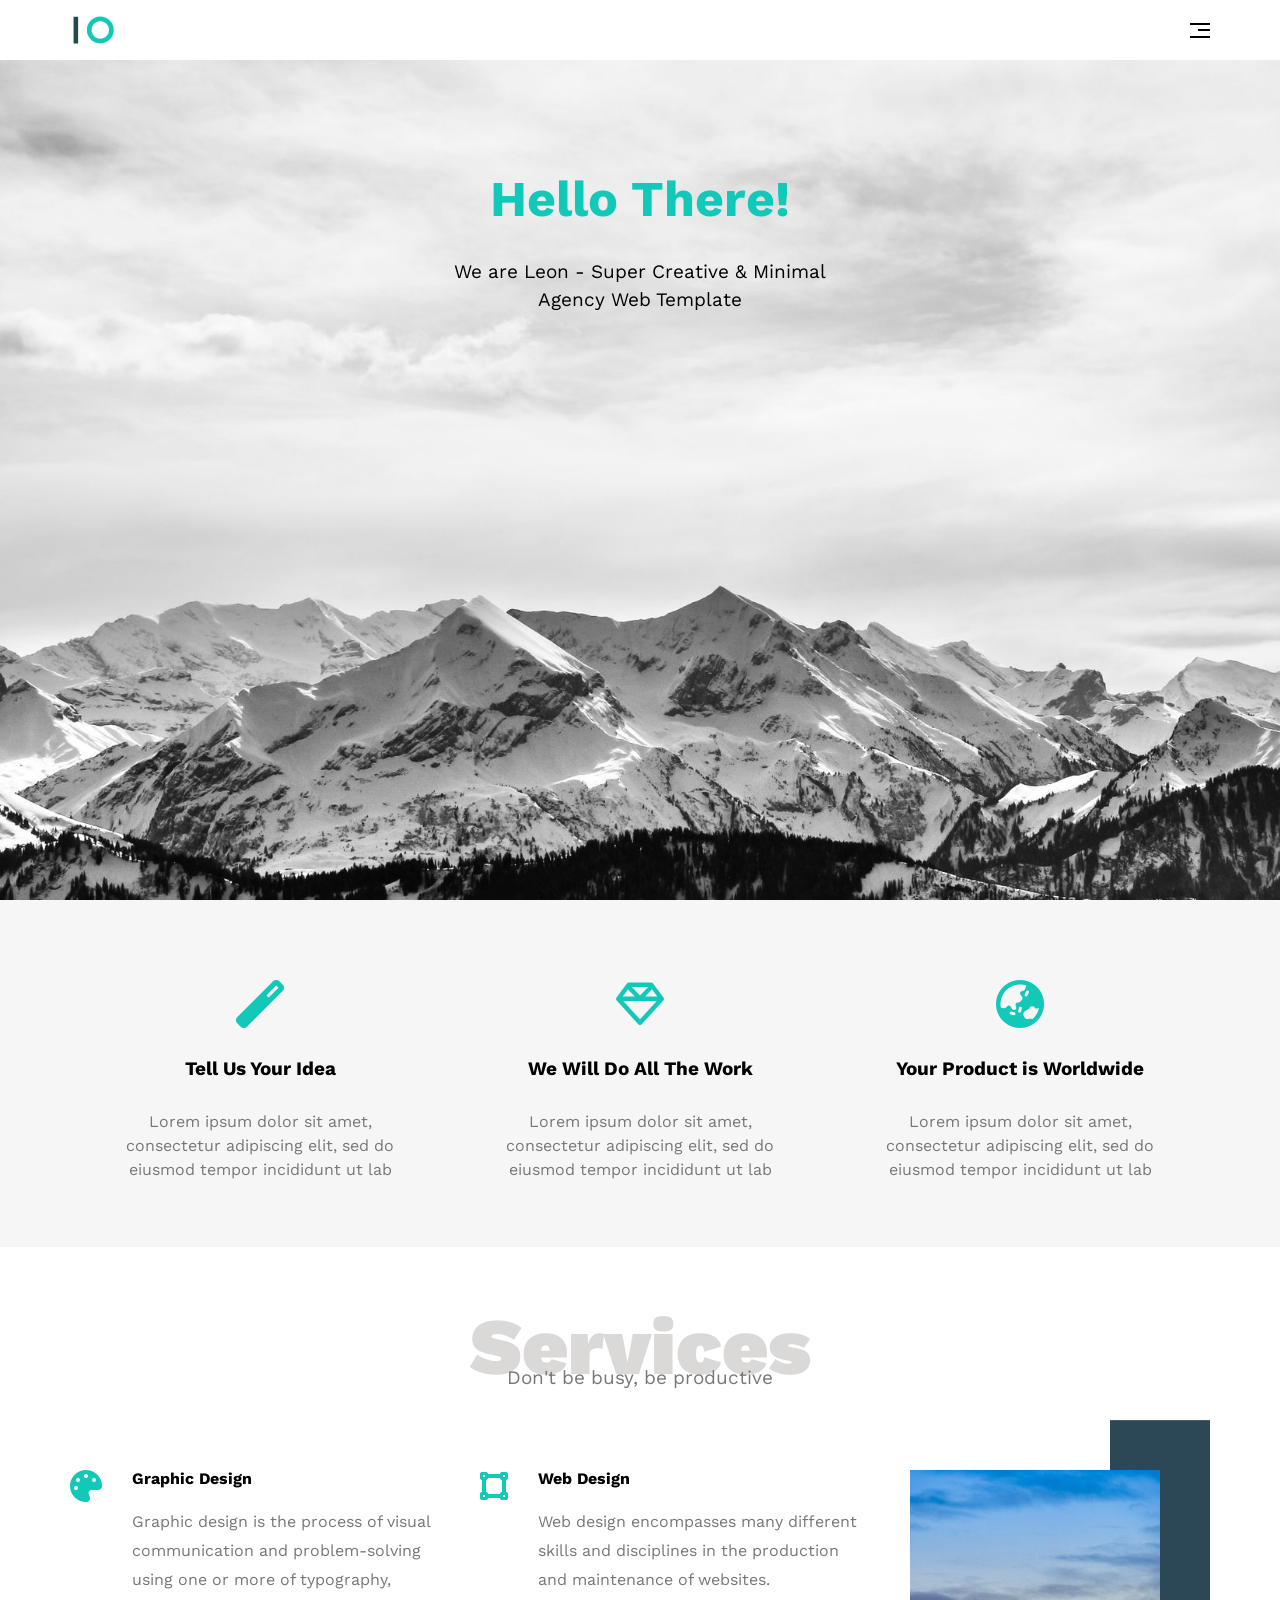
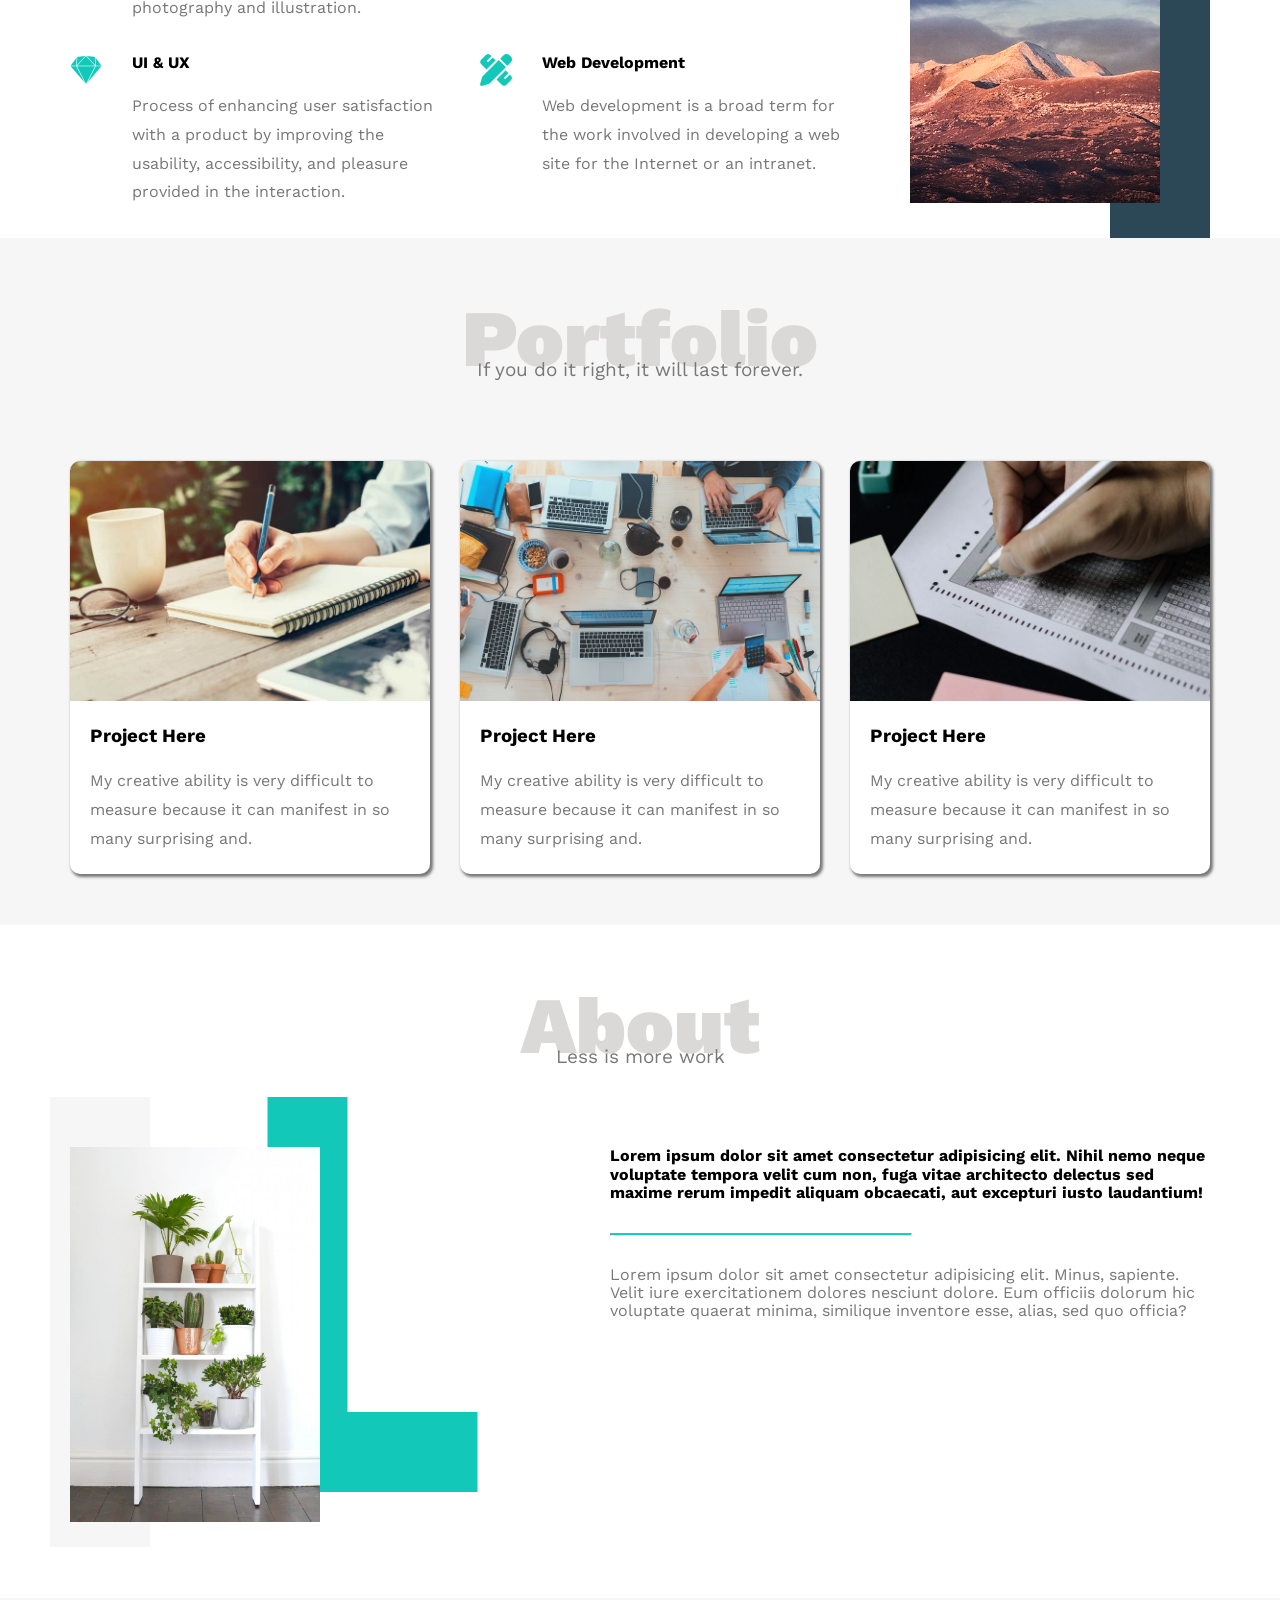
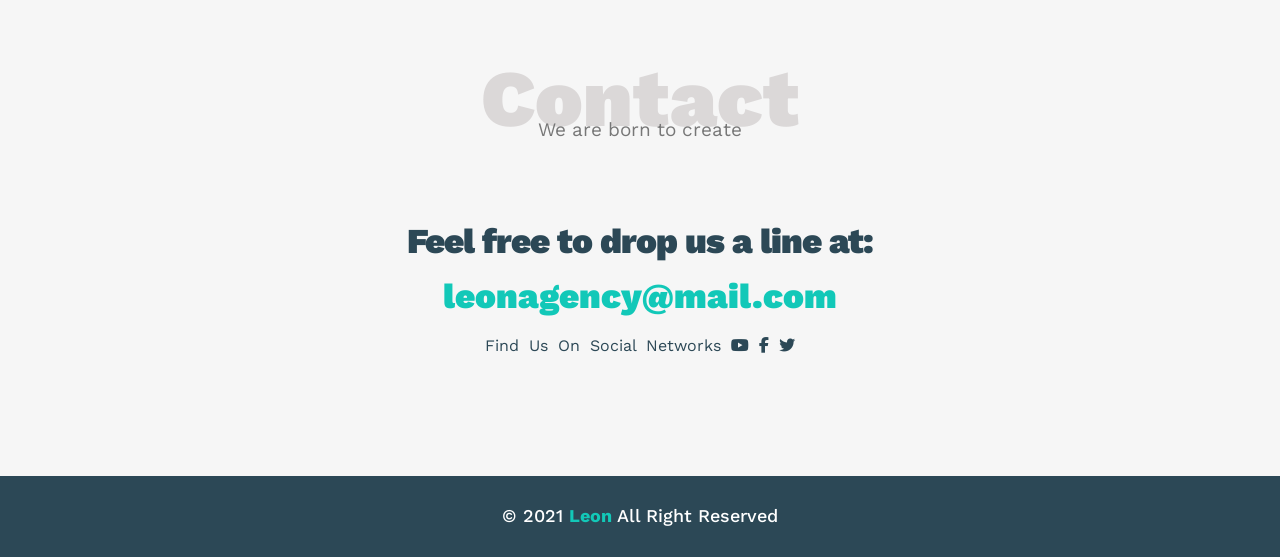
<file: index.html>
<!DOCTYPE html>
<html lang="en">
  <head>
    <meta charset="UTF-8" />
    <meta name="viewport" content="width=device-width, initial-scale=1.0" />
    <title>Leon Template One</title>
    <!-- Main Template CSS File -->
    <!-- Render All Elements Normally -->
    <link rel="stylesheet" href="CSS/normalize.css" />
    <!-- Google Fonts -->
    <link rel="preconnect" href="https://fonts.googleapis.com" />
    <link rel="preconnect" href="https://fonts.gstatic.com" crossorigin />
    <link
      href="https://fonts.googleapis.com/css2?family=Work+Sans:ital,wght@0,100..900;1,100..900&display=swap"
      rel="stylesheet"
    />
    <!-- Font Awesome -->
    <link
      rel="stylesheet"
      href="CSS/all.min.css"
    />
    <link rel="stylesheet" href="CSS/Template1.css" />
  </head>
  <body>
    <!-- Start Header -->
    <div class="header">
      <div class="container">
        <img class="logo" src="./images/logo.png" alt="" />
        <div class="links">
          <div class="icon">
            <span></span>
            <span></span>
            <span></span>
          </div>
          <ul>
            <li><a href="#services">Services</a></li>
            <li><a href="#portfolio">Portfolio</a></li>
            <li><a href="#about">About</a></li>
            <li><a href="#contact">Contact</a></li>
          </ul>
        </div>
      </div>
    </div>
    <!-- End Header -->
    <!-- Start Landing -->
    <div class="landing">
      <div class="intro-text">
        <h2>hello there!</h2>
        <p>We are Leon - Super Creative & Minimal Agency Web Template</p>
      </div>
    </div>
    <!-- End Landing -->
    <!-- Start Features -->
    <div class="features">
      <div class="container">
        <div>
          <i class="fas fa-magic fa-3x"></i>
          <h4>Tell Us Your Idea</h4>
          <p>
            Lorem ipsum dolor sit amet, consectetur adipiscing elit, sed do
            eiusmod tempor incididunt ut lab
          </p>
        </div>
        <div>
          <i class="far fa-gem fa-3x"></i>
          <h4>We Will Do All The Work</h4>
          <p>
            Lorem ipsum dolor sit amet, consectetur adipiscing elit, sed do
            eiusmod tempor incididunt ut lab
          </p>
        </div>
        <div>
          <i class="fas fa-globe-asia fa-3x"></i>
          <h4>Your Product is Worldwide</h4>
          <p>
            Lorem ipsum dolor sit amet, consectetur adipiscing elit, sed do
            eiusmod tempor incididunt ut lab
          </p>
        </div>
      </div>
    </div>
    <!-- End Features -->
    <!-- Start Services -->
    <div class="services">
      <div class="special-heading">
        <h2>Services</h2>
        <p>Don't be busy, be productive</p>
      </div>
      <div class="container">
        <div class="col1">
          <div class="srv">
            <i class="fas fa-palette fa-2x"></i>
            <div>
              <h4>Graphic Design</h4>
              <p>
                Graphic design is the process of visual communication and
                problem-solving using one or more of typography, photography and
                illustration.
              </p>
            </div>
          </div>
          <div class="srv">
            <i class="fas fa-vector-square fa-2x"></i>
            <div>
              <h4>Web Design</h4>
              <p>
                Web design encompasses many different skills and disciplines in
                the production and maintenance of websites.
              </p>
            </div>
          </div>
          <div class="srv">
            <i class="fab fa-sketch fa-2x"></i>
            <div>
              <h4>UI & UX</h4>
              <p>
                Process of enhancing user satisfaction with a product by
                improving the usability, accessibility, and pleasure provided in
                the interaction.
              </p>
            </div>
          </div>
          <div class="srv">
            <i class="fas fa-pencil-ruler fa-2x"></i>
            <div>
              <h4>Web Development</h4>
              <p>
                Web development is a broad term for the work involved in
                developing a web site for the Internet or an intranet.
              </p>
            </div>
          </div>
        </div>
        <div class="col2">
          <img src="images/services.jpg" alt="" />
        </div>
      </div>
    </div>
    <!-- End Services -->
    <!-- Start Portfolio -->
    <div class="portfolio">
      <div class="container">
        <div class="special-heading">
          <h2>Portfolio</h2>
          <p>If you do it right, it will last forever.</p>
        </div>
        <div class="content">
          <div class="box">
            <img src="images/portfolio-1.jpg" alt="" />
            <div class="text">
              <h3>Project Here</h3>
              <p>
                My creative ability is very difficult to measure because it can
                manifest in so many surprising and.
              </p>
            </div>
          </div>
          <div class="box">
            <img src="images/portfolio-2.jpg" alt="" />
            <div class="text">
              <h3>Project Here</h3>
              <p>
                My creative ability is very difficult to measure because it can
                manifest in so many surprising and.
              </p>
            </div>
          </div>
          <div class="box">
            <img src="images/portfolio-3.jpg" alt="" />
            <div class="text">
              <h3>Project Here</h3>
              <p>
                My creative ability is very difficult to measure because it can
                manifest in so many surprising and.
              </p>
            </div>
          </div>
        </div>
      </div>
    </div>
    <!-- End Portfolio -->
    <!-- Start About -->
    <div class="about">
      <div class="container">
        <div class="special-heading">
          <h2>About</h2>
          <p>Less is more work</p>
        </div>
        <div class="about-content">
          <div class="image">
            <img src="images/about.jpg" alt="" />
          </div>
          <div class="text">
            <p>
              Lorem ipsum dolor sit amet consectetur adipisicing elit. Nihil
              nemo neque voluptate tempora velit cum non, fuga vitae architecto
              delectus sed maxime rerum impedit aliquam obcaecati, aut excepturi
              iusto laudantium!
            </p>
            <hr />
            <p>
              Lorem ipsum dolor sit amet consectetur adipisicing elit. Minus,
              sapiente. Velit iure exercitationem dolores nesciunt dolore. Eum
              officiis dolorum hic voluptate quaerat minima, similique inventore
              esse, alias, sed quo officia?
            </p>
          </div>
        </div>
      </div>
    </div>
    <!-- End About -->
    <!-- Start Contact -->
    <div class="contact">
      <div class="container">
        <div class="special-heading">
          <h2>Contact</h2>
          <p>We are born to create</p>
        </div>
        <div class="contact-content">
          <p class="label">Feel free to drop us a line at:</p>
          <a href="mailto:leonagency@mail.com?subject=Contact" class="link"
            >leonagency@mail.com</a
          >
          <p class="social">
            Find Us On Social Networks
            <i class="fab fa-youtube"></i>
            <i class="fab fa-facebook-f"></i>
            <i class="fab fa-twitter"></i>
          </p>
        </div>
      </div>
    </div>
    <!-- End Contact -->
    <!-- Start Footer -->
    <footer>© 2021 <span>Leon</span> All Right Reserved</footer>
    <!-- End Footer -->
  </body>
</html>
</file>
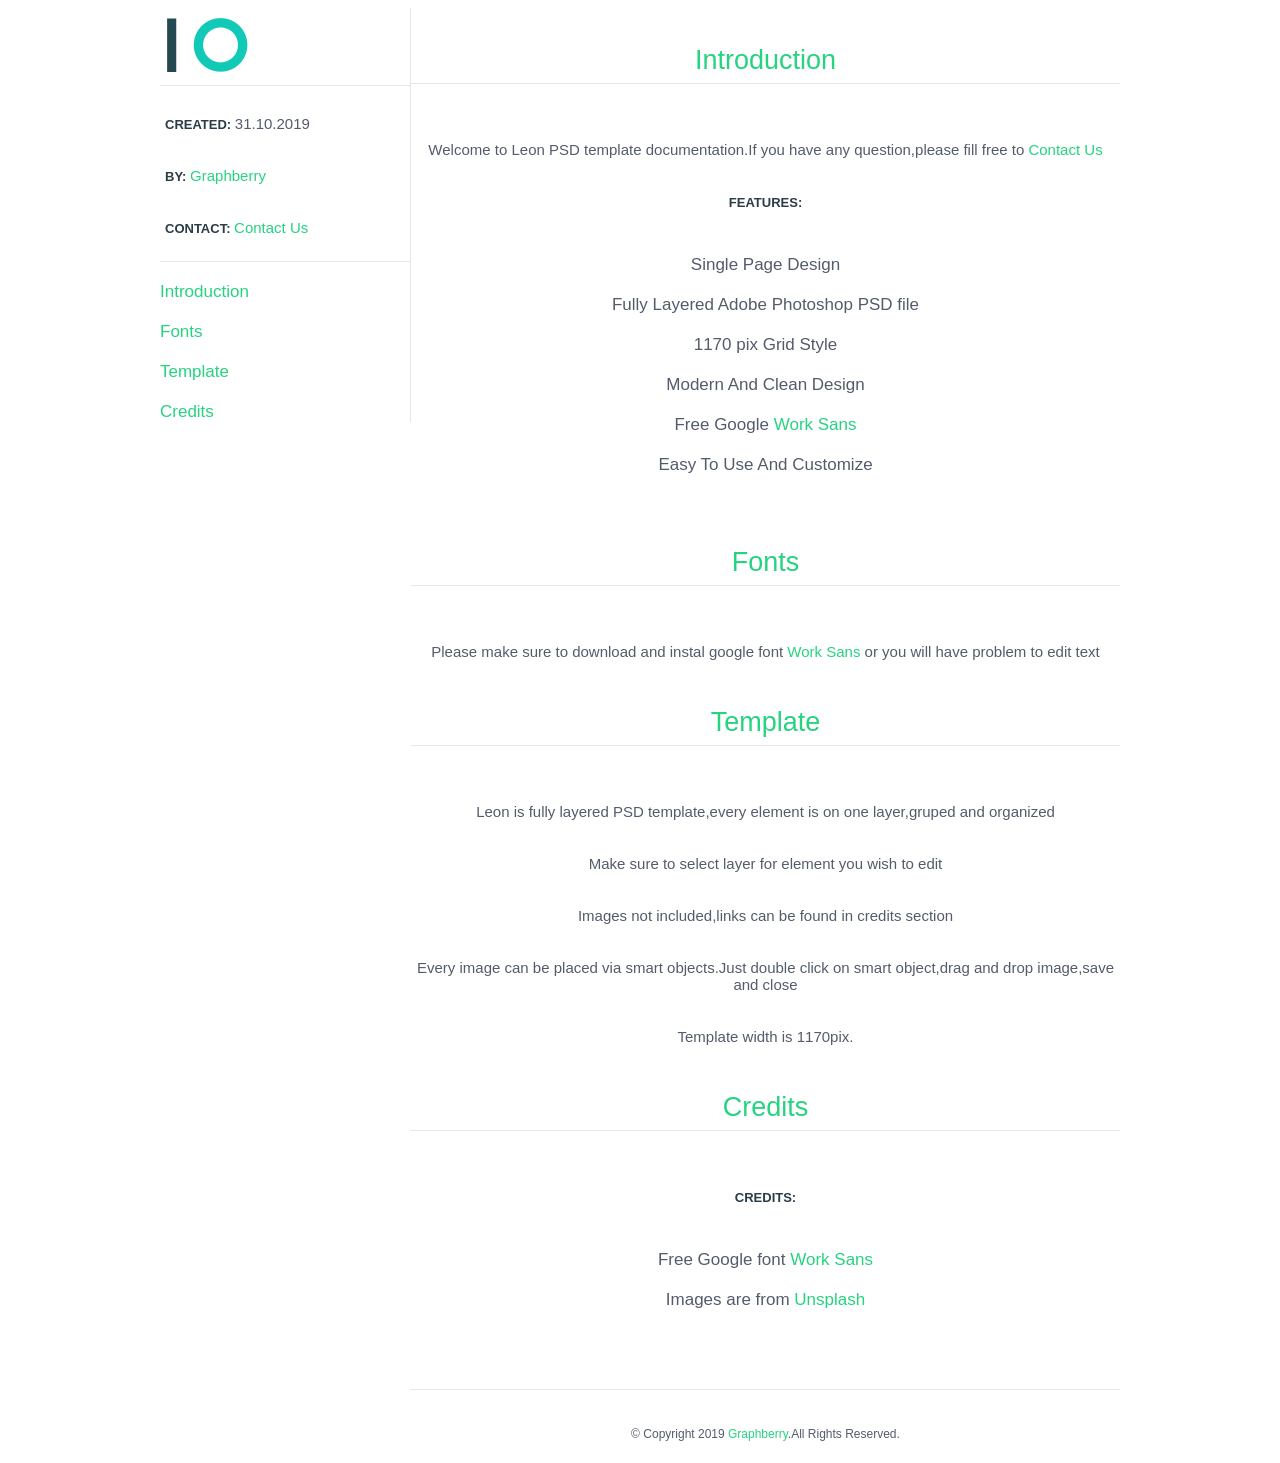
<file: Help/Help.html>
<!DOCTYPE html>
<html>
<head>
	<meta charset="utf-8">
	<title>Leon - Simple Agency PSD Template</title>
    <link rel="stylesheet" href="assets/style.css">
</head>
<body>
	<div class="container">
		<div class="side">
			<div class="info">
				<a href="http://www.graphberry.com"><img src="assets/logo.png"></a>
				<p><b>CREATED: </b> 31.10.2019</p>
				<p><b>BY: </b><a href="http://www.graphberry.com"> Graphberry</a></p>
				<p><b>CONTACT: </b><a href="http://www.graphberry.com/pages/contact"> Contact Us</a></p>
			</div>
			<div class="menu">
				<li>
					<a href="#1">Introduction</a>
				</li>
				<li>
					<a href="#2">Fonts</a>
				</li>
				<li>
					<a href="#3">Template</a>
				</li>
				<li>
					<a href="#4">Credits</a>
				</li>
			</div>
		</div>
		<div class="content">
			<div id="1">
			    <p class="title">Introduction</p>
				<div class="intro-info">
					<p>Welcome to Leon PSD template documentation.If you have any question,please fill free to <a href="http://www.graphberry.com/pages/contact">Contact Us</a></p>
				<p><b>FEATURES: </b>
					<li>Single Page Design</li>
					<li>Fully Layered Adobe Photoshop PSD file</li>
					<li>1170 pix Grid Style</li>
					<li>Modern And Clean Design</li>
					<li>Free Google <a href="https://fonts.google.com/specimen/Work+Sans?selection.family=Work+Sans">Work Sans</a></li>
					<li>Easy To Use And Customize</li>
				</p>
				</div>
		    </div>

			<div id="2">
			    <p class="title">Fonts</p>
				<div class="intro-info">
					<p>Please make sure to download and instal google font <a href="https://fonts.google.com/specimen/Work+Sans?selection.family=Work+Sans">Work Sans</a> or you will have problem to edit text</p>
				</div>
		    </div>

			<div id="3">
			    <p class="title">Template</p>
				<div class="intro-info">
					<p>Leon is fully layered PSD template,every element is on one layer,gruped and organized</p>
					<p>Make sure to select layer for element you wish to edit</p>
                    <p>Images not included,links can be found in credits section</p>
                    <p>Every image can be placed via smart objects.Just double click on smart object,drag and drop image,save and close</p>
                    <p>Template width is 1170pix.</p>
				</div>
		    </div>

			<div id="4">
			    <p class="title">Credits</p>
				<div class="intro-info">
					<p><b>CREDITS:</b>
						<li>Free Google font <a href="https://fonts.google.com/specimen/Work+Sans?selection.family=Work+Sans">Work Sans</a></li>
                        <li>Images are from <a href="https://unsplash.com/">Unsplash</a></li>
                    </p>
				</div>
		    </div>

			<div>
				<p class="title"></p>
				<div class="footer">
					<p>© Copyright 2019 <a href="http://www.graphberry.com">Graphberry</a>.All Rights Reserved.</p>
				</div>
			</div>
		</div>
	</div>






</body>
</html>
</file>
<file: CSS/Template1.css>
/* Start Variables */
:root {
  --main-color: #12c8b8;
  --section-background: #f6f6f6;
  --color: #777;
  --section-padding: 60px;
  --secondary-color: #2c4856;
}
/* End Variables */
/* Start Global Rules */
* {
  padding: 0;
  margin: 0;
  box-sizing: border-box;
  list-style: none;
}
body {
  font-family: "Work Sans", sans-serif;
}
.container {
  padding: 1px 15px;

  margin-inline: auto;
}
/* Small */
@media (min-width: 768px) {
  .container {
    width: 750px;
  }
}
/* Medium */
@media (min-width: 992px) {
  .container {
    width: 970px;
  }
}
/* Large */
@media (min-width: 1200px) {
  .container {
    width: 1170px;
  }
}
/* End Global Rules */
/* Start Component */
.special-heading {
  text-align: center;
  padding-block: 50px;
  margin-block: 30px;
}
.special-heading h2 {
  font-weight: 900;
  font-size: 80px;
  line-height: 0.5;
  color: #dbd8d8;
}
.special-heading p {
  color: var(--color);
  font-size: 19px;
}
@media (max-width: 567px) {
  .special-heading h2 {
    font-size: 60px;
    line-height: 0.4;
  }
}
/* End Component */
/* Start Header */
.header .container {
  display: flex;
  justify-content: space-between;
  padding: 15px;
}
.header .container .logo {
  height: 30px;
}
.header .links {
  position: relative;
  display: flex;
  align-items: center;
}
.header .links:hover ul {
  display: block;
}
.header .links:hover .icon span:nth-child(2) {
  width: 100%;
}
.header .links .icon {
  width: 20px;
  height: 15px;
  display: flex;
  flex-direction: column;
  justify-content: space-between;
  align-items: flex-end;
}
.icon span {
  height: 2px;
  width: 100%;
  background-color: black;
}
.icon span:nth-child(2) {
  width: 60%;
  transition: all 0.3s;
}
.header .links ul {
  width: 200px;
  position: absolute;
  right: -5px;
  top: 40px;
  display: none;
}
.header .links ul::before {
  content: "";
  width: 0;
  height: 0;
  border: 10px solid;
  border-color: transparent transparent #eee transparent;
  position: absolute;
  top: -20px;
  right: 5px;
}
.header .links ul li {
  padding: 20px;
  border-bottom: 1px solid #b4b4b4;
  background-color: #eee;
}
.header .links ul li:hover a {
  margin-left: 5px;
}
.header .links ul li:last-child {
  border: none;
}
.header .links ul li a {
  text-decoration: none;
  color: #4c4c4c;
  transition: all 0.3s;
}
/* End Header */
/* Start Landing */
.landing {
  height: calc(100vh - 60px);
  text-align: center;
  background-image: url("../images/landing.jpg");
  background-size: cover;
  background-repeat: no-repeat;
}
.landing .intro-text {
  width: 400px;
  margin-inline: auto;
  padding: 10px;
  max-width: 100%;
}
.landing h2 {
  margin-block: 100px 30px;
  color: var(--main-color);
  font-size: 50px;
  text-transform: capitalize;
  font-weight: bold;
}
.landing p {
  line-height: 1.5;
  font-size: 19px;
}
/* End Landing */
/* Start Features */
.features {
  background-color: var(--section-background);
}
.features .container {
  display: flex;
  justify-content: space-between;
  padding-block: 50px;
  flex-wrap: wrap;
}
.features .container div {
  text-align: center;
  width: 300px;
  padding: 15px;
  max-width: 100%;
  margin-inline: auto;
}
/* @media (max-width: 644px) {
  .features .container div {
    margin-inline: auto;
  }
} */
.features .container i {
  color: var(--main-color);
  margin: 15px;
}
.features .container h4 {
  margin-block: 15px 30px;
  font-size: 19px;
}
.features .container p {
  line-height: 1.5;
  color: #777;
}
/* End Features */
/* Start Services */
.services {
  margin: 30px;
}
.services .container {
  display: flex;
  /* position: relative; */
}
.services .container .col1 {
  display: grid;
  grid-template-columns: repeat(auto-fill, minmax(300px, 1fr));
  gap: 30px;
}
.services .container .col2 {
  width: 250px;
  display: none;
  margin-inline: 50px;
  position: relative;
}
@media (min-width: 1200px) {
  .services .container .col2 {
    display: block;
  }
}
.services .container .col2::after {
  content: "";
  position: absolute;
  top: 50%;
  right: 0%;
  transform: translate(50%, -50%);
  width: 100px;
  height: calc(100% + 100px);
  background-color: var(--secondary-color);
  z-index: -1;
}
.services .container img {
  width: 250px;
}
.services .container .srv {
  display: flex;
  gap: 30px;
  max-width: 100%;
}
.services .container .srv i {
  color: var(--main-color);
}
.services .container .srv h4 {
  margin-bottom: 20px;
}
@media (max-width: 567px) {
  .services .container .srv {
    display: block;
    text-align: center;
  }
  .services .container .srv h4 {
    margin-block: 20px;
  }
  .services .container {
    grid-template-columns: repeat(auto-fill, minmax(225px, 1fr));
  }
}
.services .container .srv p {
  line-height: 1.8;
  color: var(--color);
}
/* End Services */
/* Start Portfolio */
.portfolio {
  background-color: var(--section-background);
  padding-bottom: 50px;
}
/* .portfolio .container {

} */
.portfolio .container .content {
  display: grid;
  grid-template-columns: repeat(auto-fill, minmax(300px, 1fr));
  gap: 30px;
}
.portfolio .container .content .box {
  background-color: white;
  border-radius: 10px;
  box-shadow: 2px 2px 3px 1px var(--color);
  overflow: hidden;
}
.portfolio .content .box img {
  width: 100%;
}
.portfolio .content .box .text {
  padding: 20px;
}
.portfolio .content .box h3 {
  margin-bottom: 20px;
}
.portfolio .content .box p {
  line-height: 1.8;
  color: var(--color);
}
/* End Portfolio */
/* Start About */
.about {
  margin-bottom: 100px;
}
.about .container .about-content {
  display: flex;
  flex-wrap: wrap;
  justify-content: space-between;
  gap: 100px;
}
@media (max-width: 991px) {
  .about .container .about-content {
    justify-content: center;
    text-align: center;
  }
}
.about .about-content .image {
  width: 250px;
  height: 350px;
  position: relative;
}
.about .about-content .image img {
  max-width: 100%;
}
@media (min-width: 992px) {
  .about .about-content .image::before {
    content: "";
    position: absolute;
    width: 100px;
    height: calc(100% + 100px);
    left: 0;
    top: 50%;
    transform: translate(-20px, -50%);
    z-index: -1;
    background-color: var(--section-background);
  }
  .about .about-content .image::after {
    content: "";
    width: 130px;
    height: 90%;
    position: absolute;
    right: 0;
    top: 0;
    transform: translate(75%, -50px);
    border-left: 80px solid var(--main-color);
    border-bottom: 80px solid var(--main-color);
    z-index: -1;
  }
}
.about .about-content .text {
  width: 600px;
}
@media (min-width: 991px) and (max-width: 1200px) {
  .about .about-content .text {
    width: 450px;
  }
}
.about .about-content .text::after .about .about-content .text p {
  line-height: 1.8;
  padding-bottom: 20px;
}
.about .about-content .text p:first-of-type {
  font-weight: 700;
}
.about .about-content .text p:last-of-type {
  color: var(--color);
}
.about .about-content .text hr {
  background-color: var(--main-color);
  height: 1px;
  width: 50%;
  margin-block: 30px;
}
/* End About */
/* Start Contact */
.contact {
  background-color: var(--section-background);
  padding-bottom: var(--section-padding);
}
.contact .contact-content {
  text-align: center;
  margin-bottom: var(--section-padding);
}
.contact .contact-content .label {
  color: #2c4856;
  font-weight: 900;
  font-size: 35px;
  margin-block: 30px 15px;
  letter-spacing: -1px;
}
.contact .contact-content .link {
  text-decoration: none;
  color: var(--main-color);
  font-size: 35px;
  font-weight: 900;
}
.contact .contact-content .social {
  margin-top: 20px;
  word-spacing: 5px;
  color: var(--secondary-color);
}
@media (max-width: 567px) {
  .contact .contact-content .label,
  .contact .contact-content .link {
    font-size: 25px;
  }
}
/* End Contact */
/* Start Footer */
footer {
  font-size: 18px;
  font-weight: 500;
  text-align: center;
  color: white;
  padding: 30px;
  background-color: var(--secondary-color);
}
footer span {
  color: var(--main-color);
  font-weight: 700;
}
/* End Footer */
</file>
<file: Help/assets/style.css>
.info a {
	text-decoration:none;
	font-family:Arial;
	color:#26D381;
	font-size:15px;
}
a:hover {
	color:#00E1FF;
}
b {
	color:#2B3C47;
	font-family:Arial;
	font-size:13px;
}
p {
	color:#545B6B;
	font-family:Arial;
	font-size:15px;
	padding:10px 5px;
}
.container {
	width:960px;
	margin:0 auto;
}
.side {
	float:left;
	width:250px;
	border-right:1px solid #E6E6E6;
	position:fixed;
}
.content {
	float:right;
	width:709px;
}
.side img {
	width:150px;
	height:60px;
	border-bottom:1px solid #E6E6E6;
	padding:7px 100px 10px 0px;
}
.info {
	border-bottom:1px solid #E6E6E6;
}
li {
	list-style:none;
	padding-top:20px;
	color:#545B6B;
	font-family:Arial;
}
li a {
	font-size:17px;
	text-decoration:none;
	color:#26D381;
}
li a:hover {
	color:#00E1FF;
}	
.title {
	color:#26D381;
	text-align:center;
	font-size:27px;
	border-bottom:1px solid #E6E6E6;
	padding-bottom:7px;
}
.intro-info {
	text-align:center;
	padding-top:5px;
}
.intro-info a {
	color:#26D381;
	text-decoration:none;
}
.intro-info a:hover {
	color:#00E1FF;
}	
.intro-info li {
	font-size:17px;
}	
.footer p {
	font-size:12px;
	color:#545B6B;
	text-align:center;
}
.footer a {
	color:#26D381;
	text-decoration:none;
}
.footer a:hover {
	color:#00E1FF;
}
</file>
